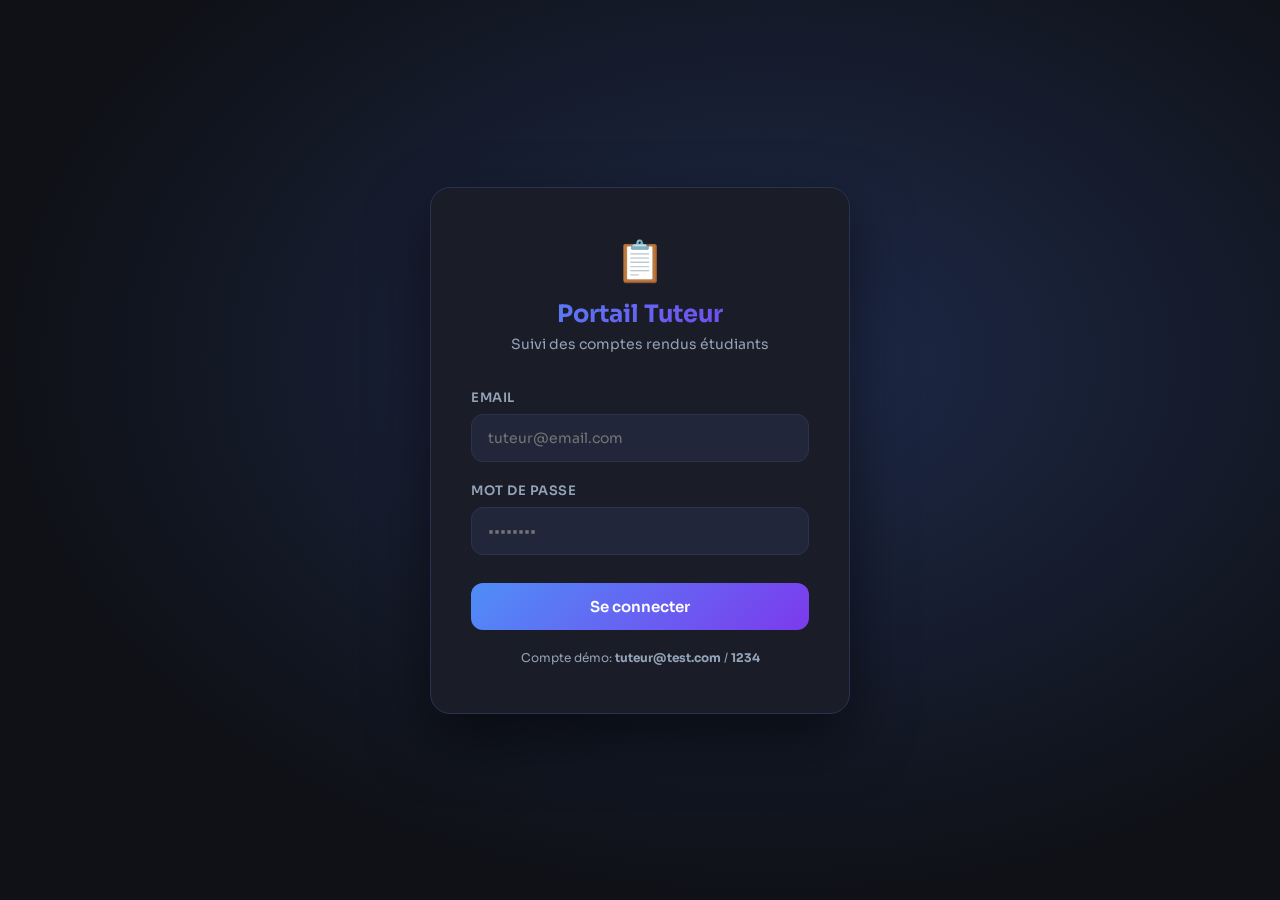
<file: index.html>
<!DOCTYPE html>
<html lang="fr">
<head>
  <meta charset="UTF-8">
  <meta name="viewport" content="width=device-width, initial-scale=1.0">
  <title>Portail Tuteur - Comptes Rendus</title>
  <link rel="stylesheet" href="style.css">
</head>
<body>

  <!-- LOGIN PAGE -->
  <div id="login-page" class="page active">
    <div class="login-container">
      <div class="login-box">
        <div class="logo">
          <span class="logo-icon">📋</span>
          <h1>Portail Tuteur</h1>
          <p>Suivi des comptes rendus étudiants</p>
        </div>
        <div id="login-error" class="error-msg hidden">Email ou mot de passe incorrect.</div>
        <div class="form-group">
          <label>Email</label>
          <input type="email" id="login-email" placeholder="tuteur@email.com" />
        </div>
        <div class="form-group">
          <label>Mot de passe</label>
          <input type="password" id="login-password" placeholder="••••••••" />
        </div>
        <button class="btn-primary" onclick="login()">Se connecter</button>
        <p class="hint">Compte démo: <b>tuteur@test.com</b> / <b>1234</b></p>
      </div>
    </div>
  </div>

  <!-- DASHBOARD PAGE -->
  <div id="dashboard-page" class="page">
    <nav class="navbar">
      <div class="nav-left">
        <span class="logo-icon">📋</span>
        <span class="nav-title">Portail Tuteur</span>
      </div>
      <div class="nav-right">
        <span id="nav-user">👤 Tuteur</span>
        <button class="btn-logout" onclick="logout()">Déconnexion</button>
      </div>
    </nav>

    <div class="dashboard">
      <!-- Stats -->
      <div class="stats-row">
        <div class="stat-card">
          <div class="stat-number" id="stat-total">0</div>
          <div class="stat-label">Total Étudiants</div>
        </div>
        <div class="stat-card green">
          <div class="stat-number" id="stat-depose">0</div>
          <div class="stat-label">Déposés</div>
        </div>
        <div class="stat-card orange">
          <div class="stat-number" id="stat-attente">0</div>
          <div class="stat-label">En Attente</div>
        </div>
        <div class="stat-card red">
          <div class="stat-number" id="stat-retard">0</div>
          <div class="stat-label">En Retard</div>
        </div>
      </div>

      <!-- Filters -->
      <div class="filters">
        <input type="text" id="search-input" placeholder="🔍 Rechercher un étudiant..." oninput="filterTable()" />
        <select id="filter-statut" onchange="filterTable()">
          <option value="">Tous les statuts</option>
          <option value="Déposé">Déposé</option>
          <option value="En attente">En attente</option>
          <option value="En retard">En retard</option>
        </select>
        <select id="filter-semaine" onchange="filterTable()">
          <option value="">Toutes les semaines</option>
          <option value="Semaine 1">Semaine 1</option>
          <option value="Semaine 2">Semaine 2</option>
          <option value="Semaine 3">Semaine 3</option>
        </select>
      </div>

      <!-- Table -->
      <div class="table-container">
        <table id="reports-table">
          <thead>
            <tr>
              <th>#</th>
              <th>Étudiant</th>
              <th>Email</th>
              <th>Semaine</th>
              <th>Fichier</th>
              <th>Date de dépôt</th>
              <th>Statut</th>
              <th>Actions</th>
            </tr>
          </thead>
          <tbody id="table-body">
            <tr><td colspan="8" class="loading">Chargement...</td></tr>
          </tbody>
        </table>
      </div>
    </div>
  </div>

  <!-- MODAL -->
  <div id="modal" class="modal hidden">
    <div class="modal-box">
      <h2>Détails du compte rendu</h2>
      <div id="modal-content"></div>
      <button class="btn-primary" onclick="closeModal()">Fermer</button>
    </div>
  </div>

  <script src="app.js"></script>
</body>
</html>
</file>
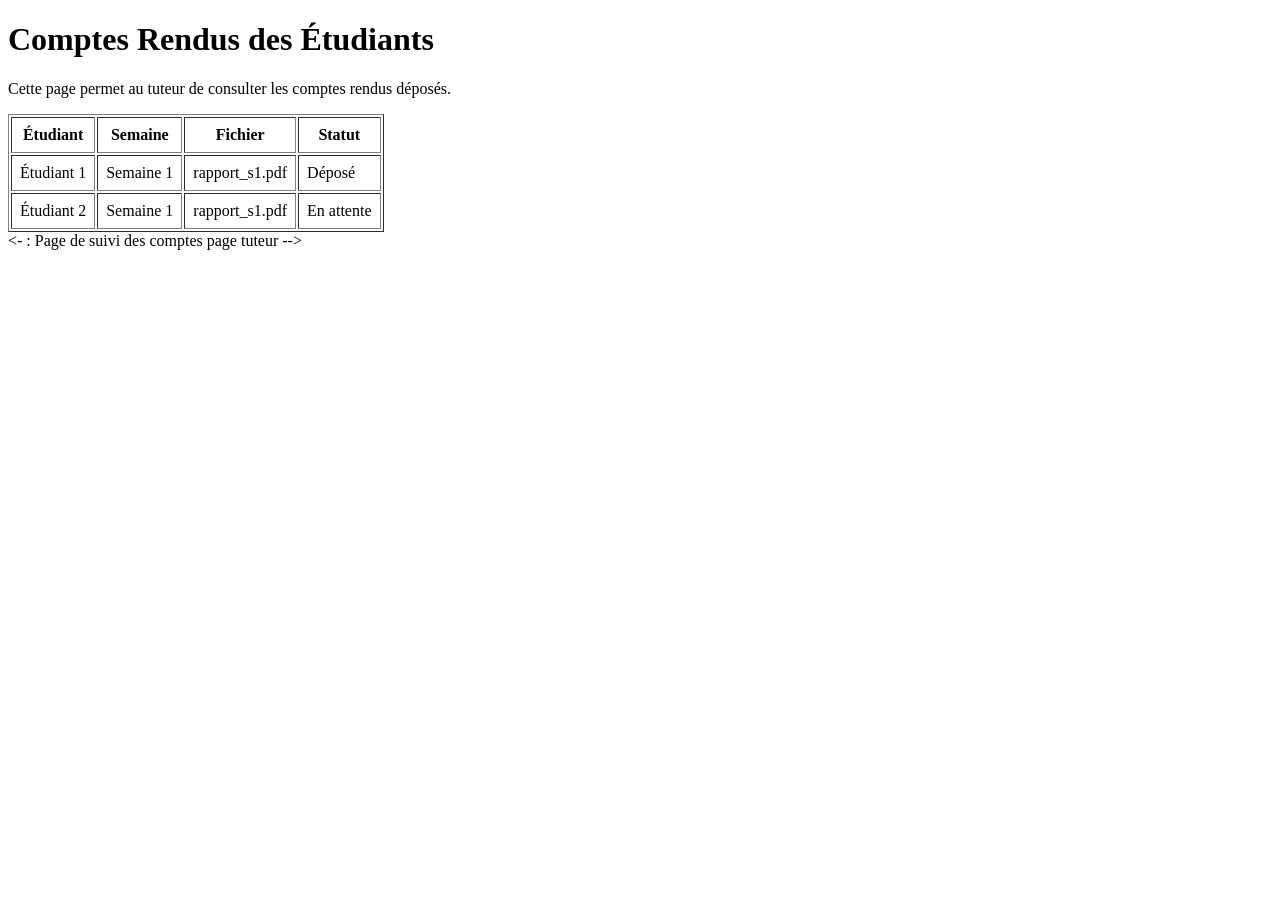
<file: comptes-rendus.html>
<!DOCTYPE html>
<html lang="fr">
<head>
  <meta charset="UTF-8">
  <title>Comptes Rendus - Suivi Projet</title>
</head>
<body>
  <h1>Comptes Rendus des Étudiants</h1>
  <p>Cette page permet au tuteur de consulter les comptes rendus déposés.</p>
  <table border="1" cellpadding="8">
    <thead>
      <tr>
        <th>Étudiant</th>
        <th>Semaine</th>
        <th>Fichier</th>
        <th>Statut</th>
      </tr>
    </thead>
    <tbody>
      <tr>
        <td>Étudiant 1</td>
        <td>Semaine 1</td>
        <td>rapport_s1.pdf</td>
        <td>Déposé</td>
      </tr>
      <tr>
        <td>Étudiant 2</td>
        <td>Semaine 1</td>
        <td>rapport_s1.pdf</td>
        <td>En attente</td>
      </tr>
    </tbody>
  </table>
</body>
</html>
<-  : Page de suivi des comptes page tuteur -->
</file>
<file: style.css>
@import url('https://fonts.googleapis.com/css2?family=Sora:wght@300;400;600;700&display=swap');

* { margin: 0; padding: 0; box-sizing: border-box; }

:root {
  --bg: #0f1117;
  --surface: #1a1d27;
  --surface2: #22263a;
  --accent: #4f8ef7;
  --accent2: #7c3aed;
  --green: #22c55e;
  --orange: #f59e0b;
  --red: #ef4444;
  --text: #e2e8f0;
  --text-muted: #94a3b8;
  --border: #2d3150;
  --radius: 12px;
}

body {
  font-family: 'Sora', sans-serif;
  background: var(--bg);
  color: var(--text);
  min-height: 100vh;
}

/* PAGES */
.page { display: none; }
.page.active { display: block; }

/* LOGIN */
.login-container {
  min-height: 100vh;
  display: flex;
  align-items: center;
  justify-content: center;
  background: radial-gradient(ellipse at 60% 40%, #1e2a4a 0%, #0f1117 70%);
}

.login-box {
  background: var(--surface);
  border: 1px solid var(--border);
  border-radius: 20px;
  padding: 48px 40px;
  width: 100%;
  max-width: 420px;
  box-shadow: 0 25px 60px rgba(0,0,0,0.5);
}

.logo {
  text-align: center;
  margin-bottom: 36px;
}

.logo-icon { font-size: 40px; }

.logo h1 {
  font-size: 24px;
  font-weight: 700;
  margin: 12px 0 6px;
  background: linear-gradient(135deg, var(--accent), var(--accent2));
  -webkit-background-clip: text;
  -webkit-text-fill-color: transparent;
}

.logo p { color: var(--text-muted); font-size: 14px; }

.form-group { margin-bottom: 20px; }

.form-group label {
  display: block;
  font-size: 13px;
  font-weight: 600;
  color: var(--text-muted);
  margin-bottom: 8px;
  text-transform: uppercase;
  letter-spacing: 0.5px;
}

.form-group input {
  width: 100%;
  background: var(--surface2);
  border: 1px solid var(--border);
  border-radius: var(--radius);
  padding: 14px 16px;
  color: var(--text);
  font-family: 'Sora', sans-serif;
  font-size: 14px;
  transition: border-color 0.2s;
}

.form-group input:focus {
  outline: none;
  border-color: var(--accent);
}

.btn-primary {
  width: 100%;
  background: linear-gradient(135deg, var(--accent), var(--accent2));
  border: none;
  border-radius: var(--radius);
  padding: 14px;
  color: white;
  font-family: 'Sora', sans-serif;
  font-size: 15px;
  font-weight: 600;
  cursor: pointer;
  transition: opacity 0.2s, transform 0.1s;
  margin-top: 8px;
}

.btn-primary:hover { opacity: 0.9; transform: translateY(-1px); }
.btn-primary:active { transform: translateY(0); }

.hint {
  text-align: center;
  margin-top: 20px;
  font-size: 12px;
  color: var(--text-muted);
}

.error-msg {
  background: rgba(239,68,68,0.15);
  border: 1px solid var(--red);
  border-radius: 8px;
  padding: 10px 14px;
  font-size: 13px;
  color: var(--red);
  margin-bottom: 16px;
}

.hidden { display: none !important; }

/* NAVBAR */
.navbar {
  display: flex;
  align-items: center;
  justify-content: space-between;
  background: var(--surface);
  border-bottom: 1px solid var(--border);
  padding: 16px 32px;
  position: sticky;
  top: 0;
  z-index: 100;
}

.nav-left { display: flex; align-items: center; gap: 12px; }
.nav-title { font-size: 18px; font-weight: 700; }
.nav-right { display: flex; align-items: center; gap: 16px; }
#nav-user { font-size: 14px; color: var(--text-muted); }

.btn-logout {
  background: transparent;
  border: 1px solid var(--border);
  border-radius: 8px;
  padding: 8px 16px;
  color: var(--text-muted);
  font-family: 'Sora', sans-serif;
  font-size: 13px;
  cursor: pointer;
  transition: all 0.2s;
}

.btn-logout:hover { border-color: var(--red); color: var(--red); }

/* DASHBOARD */
.dashboard { padding: 32px; max-width: 1200px; margin: 0 auto; }

/* STATS */
.stats-row {
  display: grid;
  grid-template-columns: repeat(4, 1fr);
  gap: 20px;
  margin-bottom: 28px;
}

.stat-card {
  background: var(--surface);
  border: 1px solid var(--border);
  border-radius: var(--radius);
  padding: 24px;
  text-align: center;
  border-top: 3px solid var(--accent);
}

.stat-card.green { border-top-color: var(--green); }
.stat-card.orange { border-top-color: var(--orange); }
.stat-card.red { border-top-color: var(--red); }

.stat-number { font-size: 36px; font-weight: 700; }
.stat-label { font-size: 13px; color: var(--text-muted); margin-top: 4px; }

/* FILTERS */
.filters {
  display: flex;
  gap: 16px;
  margin-bottom: 20px;
  flex-wrap: wrap;
}

.filters input, .filters select {
  background: var(--surface);
  border: 1px solid var(--border);
  border-radius: var(--radius);
  padding: 12px 16px;
  color: var(--text);
  font-family: 'Sora', sans-serif;
  font-size: 14px;
  flex: 1;
  min-width: 180px;
}

.filters input:focus, .filters select:focus {
  outline: none;
  border-color: var(--accent);
}

.filters select option { background: var(--surface2); }

/* TABLE */
.table-container {
  background: var(--surface);
  border: 1px solid var(--border);
  border-radius: var(--radius);
  overflow: hidden;
}

table { width: 100%; border-collapse: collapse; }

thead { background: var(--surface2); }

th {
  padding: 14px 16px;
  text-align: left;
  font-size: 12px;
  font-weight: 600;
  color: var(--text-muted);
  text-transform: uppercase;
  letter-spacing: 0.5px;
}

td {
  padding: 14px 16px;
  font-size: 14px;
  border-top: 1px solid var(--border);
}

tbody tr:hover { background: var(--surface2); }

.loading { text-align: center; color: var(--text-muted); padding: 40px !important; }

/* BADGES */
.badge {
  display: inline-block;
  padding: 4px 12px;
  border-radius: 20px;
  font-size: 12px;
  font-weight: 600;
}

.badge-green { background: rgba(34,197,94,0.15); color: var(--green); }
.badge-orange { background: rgba(245,158,11,0.15); color: var(--orange); }
.badge-red { background: rgba(239,68,68,0.15); color: var(--red); }

/* ACTION BUTTONS */
.btn-view {
  background: rgba(79,142,247,0.15);
  border: 1px solid var(--accent);
  border-radius: 8px;
  padding: 6px 14px;
  color: var(--accent);
  font-family: 'Sora', sans-serif;
  font-size: 12px;
  cursor: pointer;
  transition: all 0.2s;
}

.btn-view:hover { background: var(--accent); color: white; }

/* MODAL */
.modal {
  position: fixed;
  inset: 0;
  background: rgba(0,0,0,0.7);
  display: flex;
  align-items: center;
  justify-content: center;
  z-index: 999;
}

.modal-box {
  background: var(--surface);
  border: 1px solid var(--border);
  border-radius: 20px;
  padding: 40px;
  width: 100%;
  max-width: 500px;
}

.modal-box h2 { margin-bottom: 24px; font-size: 20px; }

.modal-row {
  display: flex;
  justify-content: space-between;
  padding: 12px 0;
  border-bottom: 1px solid var(--border);
  font-size: 14px;
}

.modal-row:last-of-type { border-bottom: none; }
.modal-label { color: var(--text-muted); }
.modal-box .btn-primary { margin-top: 24px; }
</file>
